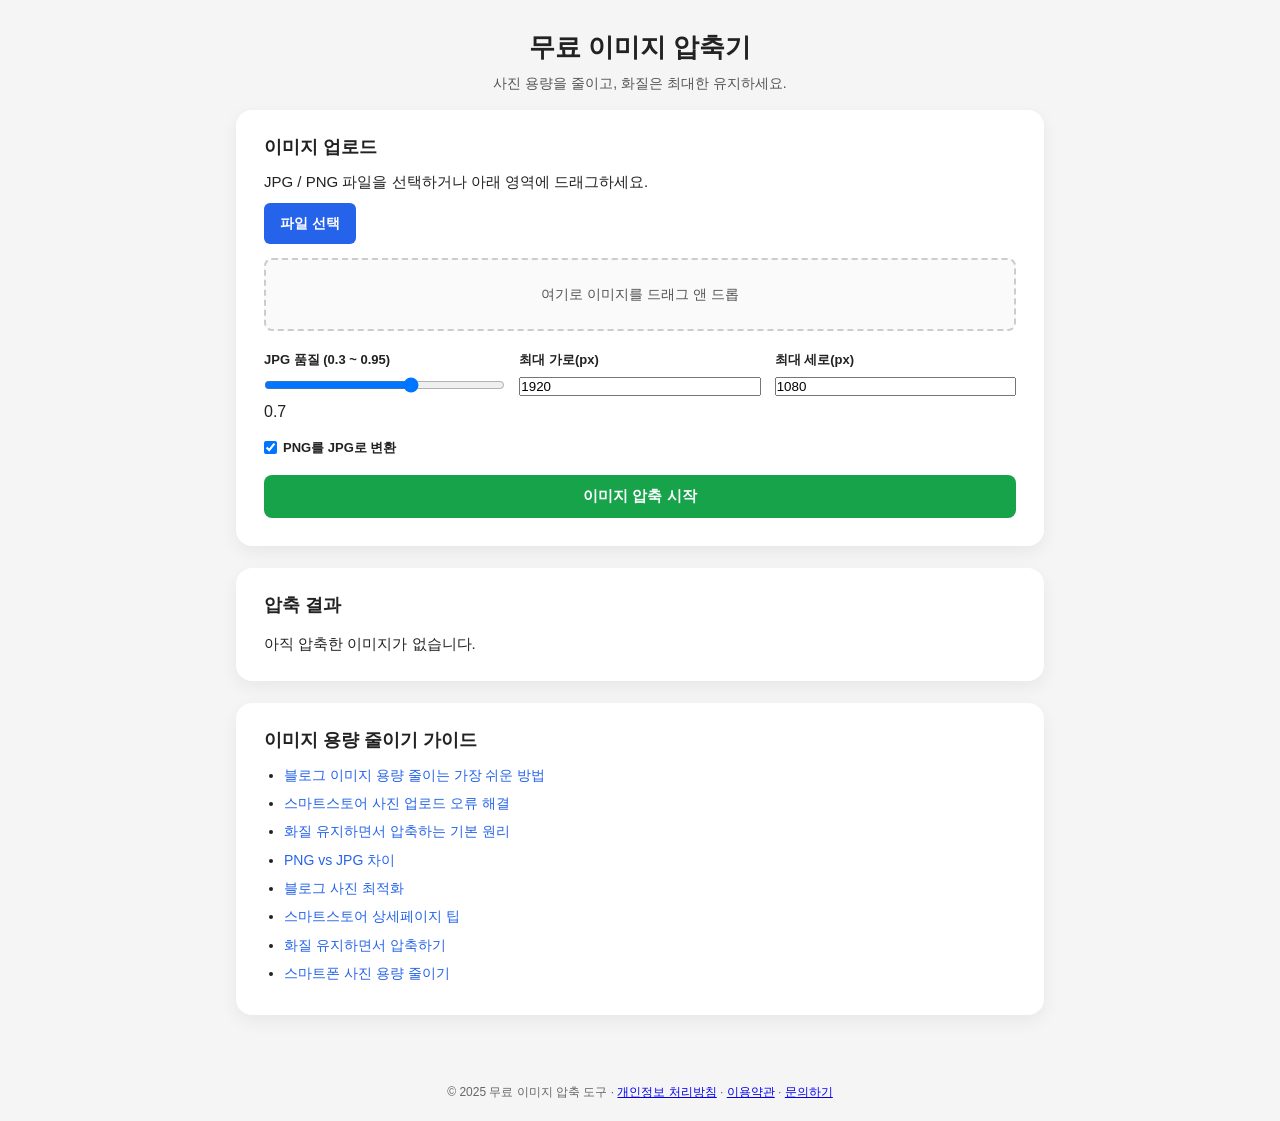
<file: index.html>
<!DOCTYPE html>
<html lang="ko">
  <head>
    <meta
      name="google-site-verification"
      content="Ouqozo5wBwQEtLNzA5LvzbtodJvELRQh-B3gS7iM31k"
    />

    <!-- GA4 -->
    <script
      async
      src="https://www.googletagmanager.com/gtag/js?id=G-76JMEM9KW4"
    ></script>
    <script src="./ga.js"></script>

    <!-- AdSense -->
    <script
      async
      src="https://pagead2.googlesyndication.com/pagead/js/adsbygoogle.js?client=ca-pub-2957418210050904"
      crossorigin="anonymous"
    ></script>

    <meta charset="UTF-8" />
    <title>무료 이미지 압축기 - 사진 용량 줄이기</title>
    <meta
      name="description"
      content="사진 용량을 빠르게 줄이고 화질은 최대한 유지하는 무료 온라인 이미지 압축기. 블로그·스마트스토어·포트폴리오용 JPG, PNG 파일을 간단하게 압축하세요."
    />
    <meta name="viewport" content="width=device-width, initial-scale=1.0" />
    <link rel="stylesheet" href="./style.css" />
  </head>

  <body>
    <header class="header">
      <h1>무료 이미지 압축기</h1>
      <p class="subtitle">사진 용량을 줄이고, 화질은 최대한 유지하세요.</p>
    </header>

    <main class="container">
      <!-- 업로드 Section -->
      <section class="card">
        <h2>이미지 업로드</h2>
        <p>JPG / PNG 파일을 선택하거나 아래 영역에 드래그하세요.</p>

        <label class="upload-btn">
          파일 선택
          <input type="file" id="fileInput" accept="image/*" multiple />
        </label>

        <div id="dropZone" class="drop-zone">
          여기로 이미지를 드래그 앤 드롭
        </div>

        <div class="options">
          <div class="option">
            <label for="qualityRange">JPG 품질 (0.3 ~ 0.95)</label>
            <input
              type="range"
              id="qualityRange"
              min="0.3"
              max="0.95"
              step="0.05"
              value="0.7"
            />
            <span id="qualityValue">0.7</span>
          </div>

          <div class="option">
            <label for="maxWidth">최대 가로(px)</label>
            <input type="number" id="maxWidth" value="1920" />
          </div>

          <div class="option">
            <label for="maxHeight">최대 세로(px)</label>
            <input type="number" id="maxHeight" value="1080" />
          </div>

          <div class="option checkbox">
            <input type="checkbox" id="convertPng" checked />
            <label for="convertPng">PNG를 JPG로 변환</label>
          </div>
        </div>

        <button id="compressBtn" class="primary-btn">이미지 압축 시작</button>

        <p id="status" class="status"></p>
      </section>

      <!-- 결과 Section -->
      <section class="card">
        <h2>압축 결과</h2>
        <div id="resultList" class="result-list">
          <p>아직 압축한 이미지가 없습니다.</p>
        </div>
      </section>

      <!-- SEO 글 링크 -->
      <section class="card seo-links">
        <h2>이미지 용량 줄이기 가이드</h2>
        <ul>
          <li>
            <a href="./compress-guide-blog.html"
              >블로그 이미지 용량 줄이는 가장 쉬운 방법</a
            >
          </li>
          <li>
            <a href="./compress-guide-smartstore.html"
              >스마트스토어 사진 업로드 오류 해결</a
            >
          </li>
          <li>
            <a href="./compress-guide-quality.html"
              >화질 유지하면서 압축하는 기본 원리</a
            >
          </li>

          <li>
            <a href="./guide-png-vs-jpg.html"> PNG vs JPG 차이 </a>
          </li>
          <li>
            <a href="./guide-blog-optimize.html"> 블로그 사진 최적화 </a>
          </li>
          <li>
            <a href="./guide-smartstore-detail.html">
              스마트스토어 상세페이지 팁
            </a>
          </li>
          <li>
            <a href="./guide-quality-tips.html"> 화질 유지하면서 압축하기 </a>
          </li>
          <li>
            <a href="./guide-mobile-reduce.html"> 스마트폰 사진 용량 줄이기 </a>
          </li>
        </ul>
      </section>
    </main>

    <footer class="footer">
      © 2025 무료 이미지 압축 도구 ·
      <a href="./privacy.html">개인정보 처리방침</a> ·
      <a href="./terms.html">이용약관</a> ·
      <a href="./contact.html">문의하기</a>
    </footer>

    <script src="./app.js"></script>
  </body>
</html>
</file>
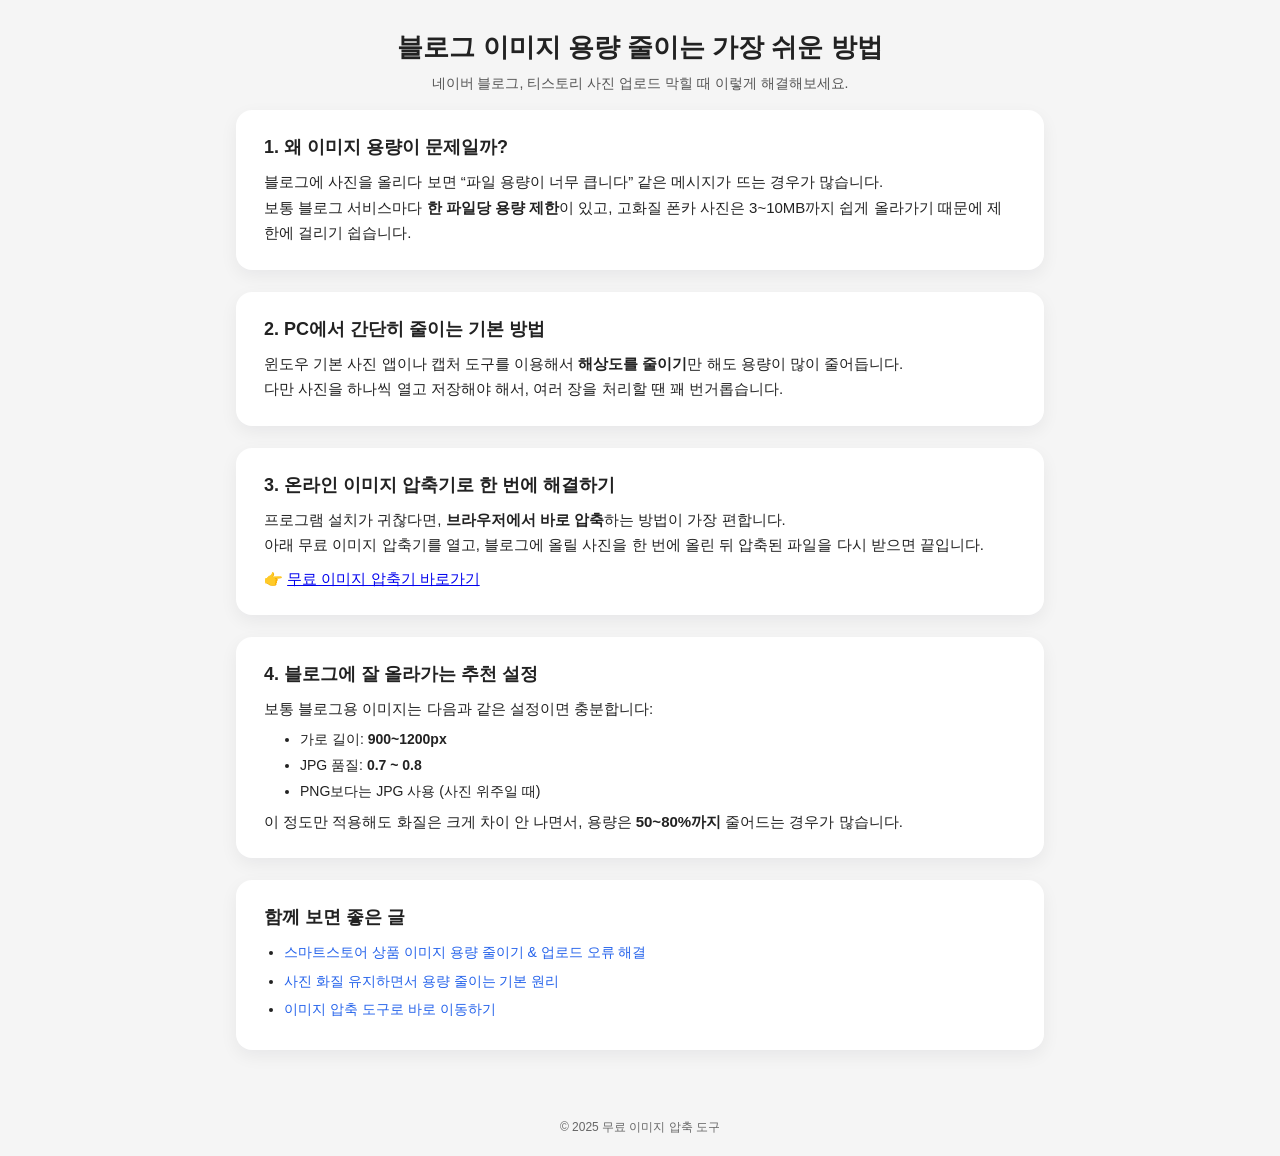
<file: compress-guide-blog.html>
<!DOCTYPE html>
<html lang="ko">
  <head>
    <!-- GA4 -->
    <script
      async
      src="https://www.googletagmanager.com/gtag/js?id=G-76JMEM9KW4"
    ></script>
    <script src="./ga.js"></script>

    <!-- AdSense -->
    <script
      async
      src="https://pagead2.googlesyndication.com/pagead/js/adsbygoogle.js?client=ca-pub-2957418210050904"
      crossorigin="anonymous"
    ></script>

    <meta charset="UTF-8" />
    <title>블로그 이미지 용량 줄이는 가장 쉬운 방법</title>
    <meta
      name="description"
      content="네이버 블로그, 티스토리에서 사진 용량이 커서 안 올라갈 때 간단하게 해결하는 방법을 정리했습니다. 온라인 이미지 압축기와 함께 사용하는 팁까지 알려드립니다."
    />
    <meta name="viewport" content="width=device-width, initial-scale=1.0" />
    <link rel="stylesheet" href="./style.css" />
  </head>
  <body>
    <header class="header">
      <h1>블로그 이미지 용량 줄이는 가장 쉬운 방법</h1>
      <p class="subtitle">
        네이버 블로그, 티스토리 사진 업로드 막힐 때 이렇게 해결해보세요.
      </p>
    </header>

    <main class="container">
      <section class="card">
        <h2>1. 왜 이미지 용량이 문제일까?</h2>
        <p>
          블로그에 사진을 올리다 보면 “파일 용량이 너무 큽니다” 같은 메시지가
          뜨는 경우가 많습니다.<br />
          보통 블로그 서비스마다 <strong>한 파일당 용량 제한</strong>이 있고,
          고화질 폰카 사진은 3~10MB까지 쉽게 올라가기 때문에 제한에 걸리기
          쉽습니다.
        </p>
      </section>

      <section class="card">
        <h2>2. PC에서 간단히 줄이는 기본 방법</h2>
        <p>
          윈도우 기본 사진 앱이나 캡처 도구를 이용해서
          <strong>해상도를 줄이기</strong>만 해도 용량이 많이 줄어듭니다.<br />
          다만 사진을 하나씩 열고 저장해야 해서, 여러 장을 처리할 땐 꽤
          번거롭습니다.
        </p>
      </section>

      <section class="card">
        <h2>3. 온라인 이미지 압축기로 한 번에 해결하기</h2>
        <p>
          프로그램 설치가 귀찮다면, <strong>브라우저에서 바로 압축</strong>하는
          방법이 가장 편합니다.<br />
          아래 무료 이미지 압축기를 열고, 블로그에 올릴 사진을 한 번에 올린 뒤
          압축된 파일을 다시 받으면 끝입니다.
        </p>
        <p style="margin-top: 8px">
          👉 <a href="./index.html">무료 이미지 압축기 바로가기</a>
        </p>
      </section>

      <section class="card">
        <h2>4. 블로그에 잘 올라가는 추천 설정</h2>
        <p>보통 블로그용 이미지는 다음과 같은 설정이면 충분합니다:</p>
        <ul style="margin-left: 16px; font-size: 14px; margin-top: 6px">
          <li>가로 길이: <strong>900~1200px</strong></li>
          <li>JPG 품질: <strong>0.7 ~ 0.8</strong></li>
          <li>PNG보다는 JPG 사용 (사진 위주일 때)</li>
        </ul>
        <p style="margin-top: 6px">
          이 정도만 적용해도 화질은 크게 차이 안 나면서, 용량은
          <strong>50~80%까지</strong> 줄어드는 경우가 많습니다.
        </p>
      </section>

      <section class="card seo-links">
        <h2>함께 보면 좋은 글</h2>
        <ul>
          <li>
            <a href="./compress-guide-smartstore.html"
              >스마트스토어 상품 이미지 용량 줄이기 & 업로드 오류 해결</a
            >
          </li>
          <li>
            <a href="./compress-guide-quality.html"
              >사진 화질 유지하면서 용량 줄이는 기본 원리</a
            >
          </li>
          <li><a href="./index.html">이미지 압축 도구로 바로 이동하기</a></li>
        </ul>
      </section>
    </main>

    <footer class="footer">© 2025 무료 이미지 압축 도구</footer>
  </body>
</html>
</file>
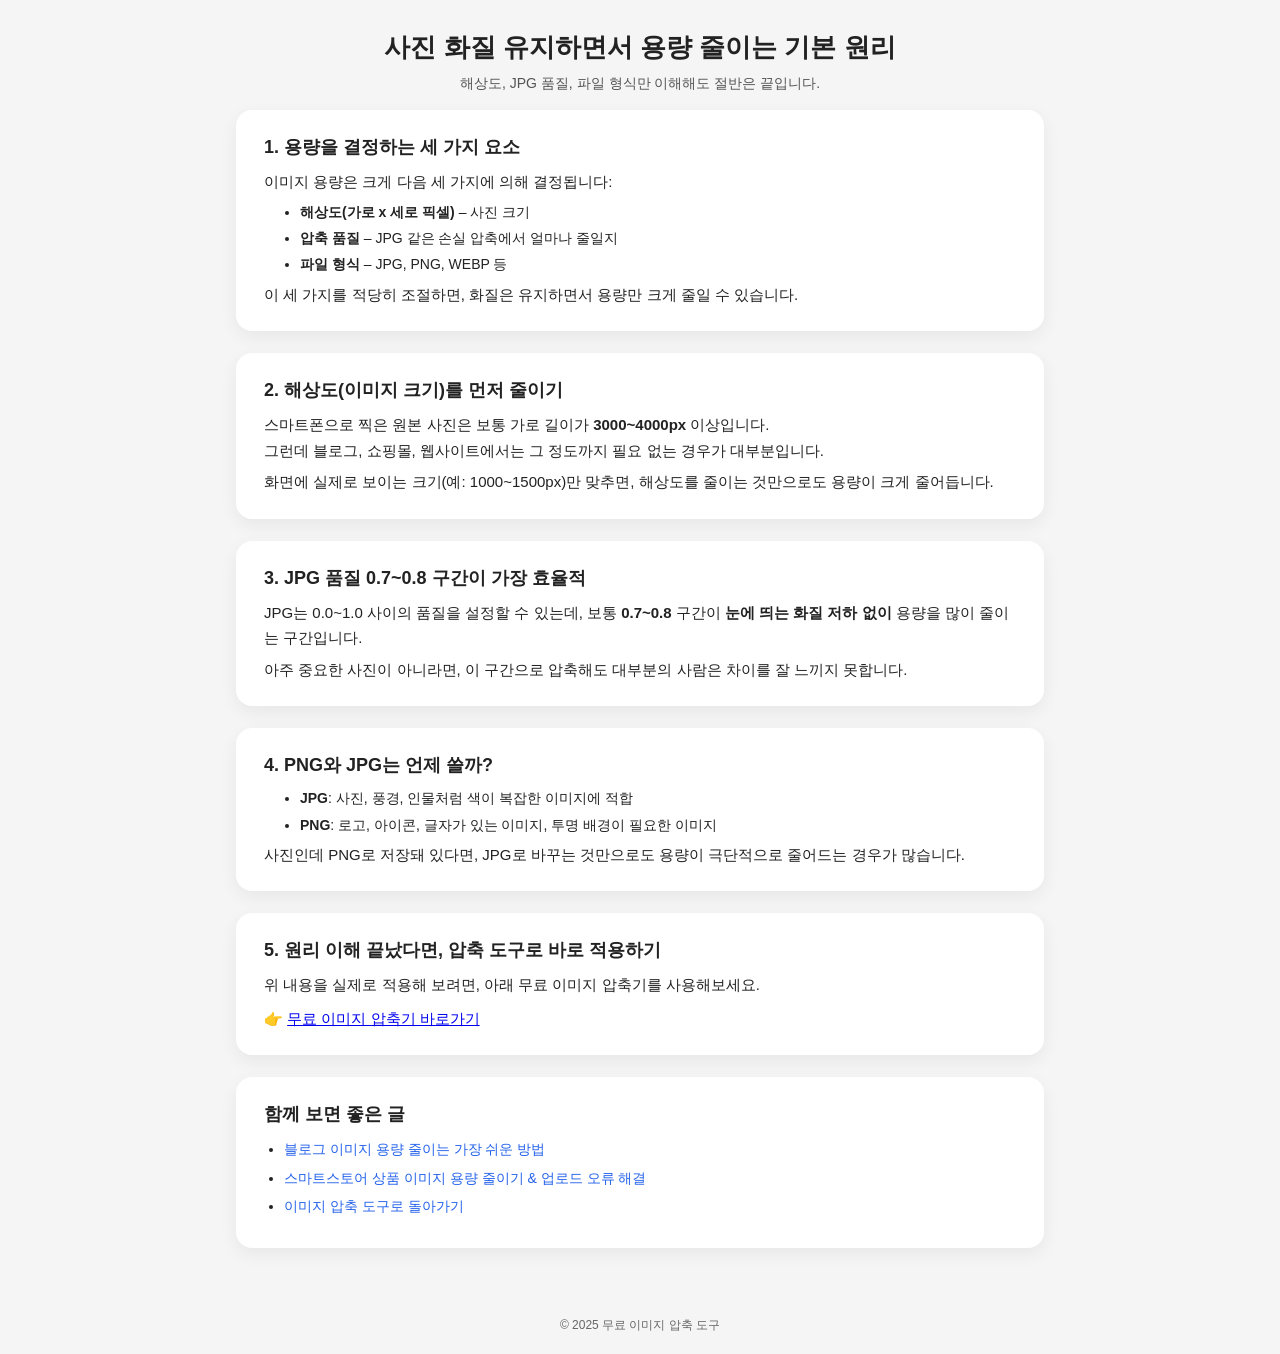
<file: compress-guide-quality.html>
<!DOCTYPE html>
<html lang="ko">
  <head>
    <!-- GA4 -->
    <script
      async
      src="https://www.googletagmanager.com/gtag/js?id=G-76JMEM9KW4"
    ></script>
    <script src="./ga.js"></script>

    <!-- AdSense -->
    <script
      async
      src="https://pagead2.googlesyndication.com/pagead/js/adsbygoogle.js?client=ca-pub-2957418210050904"
      crossorigin="anonymous"
    ></script>

    <meta charset="UTF-8" />
    <title>사진 화질 유지하면서 용량 줄이는 기본 원리</title>
    <meta
      name="description"
      content="사진 화질을 최대한 유지하면서 이미지 용량을 줄이는 방법을 정리했습니다. 해상도, JPG 품질, PNG/JPG 차이를 간단하게 설명합니다."
    />
    <meta name="viewport" content="width=device-width, initial-scale=1.0" />
    <link rel="stylesheet" href="./style.css" />
  </head>
  <body>
    <header class="header">
      <h1>사진 화질 유지하면서 용량 줄이는 기본 원리</h1>
      <p class="subtitle">
        해상도, JPG 품질, 파일 형식만 이해해도 절반은 끝입니다.
      </p>
    </header>

    <main class="container">
      <section class="card">
        <h2>1. 용량을 결정하는 세 가지 요소</h2>
        <p>이미지 용량은 크게 다음 세 가지에 의해 결정됩니다:</p>
        <ul style="margin-left: 16px; font-size: 14px; margin-top: 6px">
          <li><strong>해상도(가로 x 세로 픽셀)</strong> – 사진 크기</li>
          <li>
            <strong>압축 품질</strong> – JPG 같은 손실 압축에서 얼마나 줄일지
          </li>
          <li><strong>파일 형식</strong> – JPG, PNG, WEBP 등</li>
        </ul>
        <p style="margin-top: 6px">
          이 세 가지를 적당히 조절하면, 화질은 유지하면서 용량만 크게 줄일 수
          있습니다.
        </p>
      </section>

      <section class="card">
        <h2>2. 해상도(이미지 크기)를 먼저 줄이기</h2>
        <p>
          스마트폰으로 찍은 원본 사진은 보통 가로 길이가
          <strong>3000~4000px</strong> 이상입니다.<br />
          그런데 블로그, 쇼핑몰, 웹사이트에서는 그 정도까지 필요 없는 경우가
          대부분입니다.
        </p>
        <p style="margin-top: 6px">
          화면에 실제로 보이는 크기(예: 1000~1500px)만 맞추면, 해상도를 줄이는
          것만으로도 용량이 크게 줄어듭니다.
        </p>
      </section>

      <section class="card">
        <h2>3. JPG 품질 0.7~0.8 구간이 가장 효율적</h2>
        <p>
          JPG는 0.0~1.0 사이의 품질을 설정할 수 있는데, 보통
          <strong>0.7~0.8</strong> 구간이
          <strong>눈에 띄는 화질 저하 없이</strong> 용량을 많이 줄이는
          구간입니다.
        </p>
        <p style="margin-top: 6px">
          아주 중요한 사진이 아니라면, 이 구간으로 압축해도 대부분의 사람은
          차이를 잘 느끼지 못합니다.
        </p>
      </section>

      <section class="card">
        <h2>4. PNG와 JPG는 언제 쓸까?</h2>
        <ul style="margin-left: 16px; font-size: 14px; margin-top: 6px">
          <li>
            <strong>JPG</strong>: 사진, 풍경, 인물처럼 색이 복잡한 이미지에 적합
          </li>
          <li>
            <strong>PNG</strong>: 로고, 아이콘, 글자가 있는 이미지, 투명 배경이
            필요한 이미지
          </li>
        </ul>
        <p style="margin-top: 6px">
          사진인데 PNG로 저장돼 있다면, JPG로 바꾸는 것만으로도 용량이
          극단적으로 줄어드는 경우가 많습니다.
        </p>
      </section>

      <section class="card">
        <h2>5. 원리 이해 끝났다면, 압축 도구로 바로 적용하기</h2>
        <p>
          위 내용을 실제로 적용해 보려면, 아래 무료 이미지 압축기를
          사용해보세요.
        </p>
        <p style="margin-top: 8px">
          👉 <a href="./index.html">무료 이미지 압축기 바로가기</a>
        </p>
      </section>

      <section class="card seo-links">
        <h2>함께 보면 좋은 글</h2>
        <ul>
          <li>
            <a href="./compress-guide-blog.html"
              >블로그 이미지 용량 줄이는 가장 쉬운 방법</a
            >
          </li>
          <li>
            <a href="./compress-guide-smartstore.html"
              >스마트스토어 상품 이미지 용량 줄이기 & 업로드 오류 해결</a
            >
          </li>
          <li><a href="./index.html">이미지 압축 도구로 돌아가기</a></li>
        </ul>
      </section>
    </main>

    <footer class="footer">© 2025 무료 이미지 압축 도구</footer>
  </body>
</html>
</file>
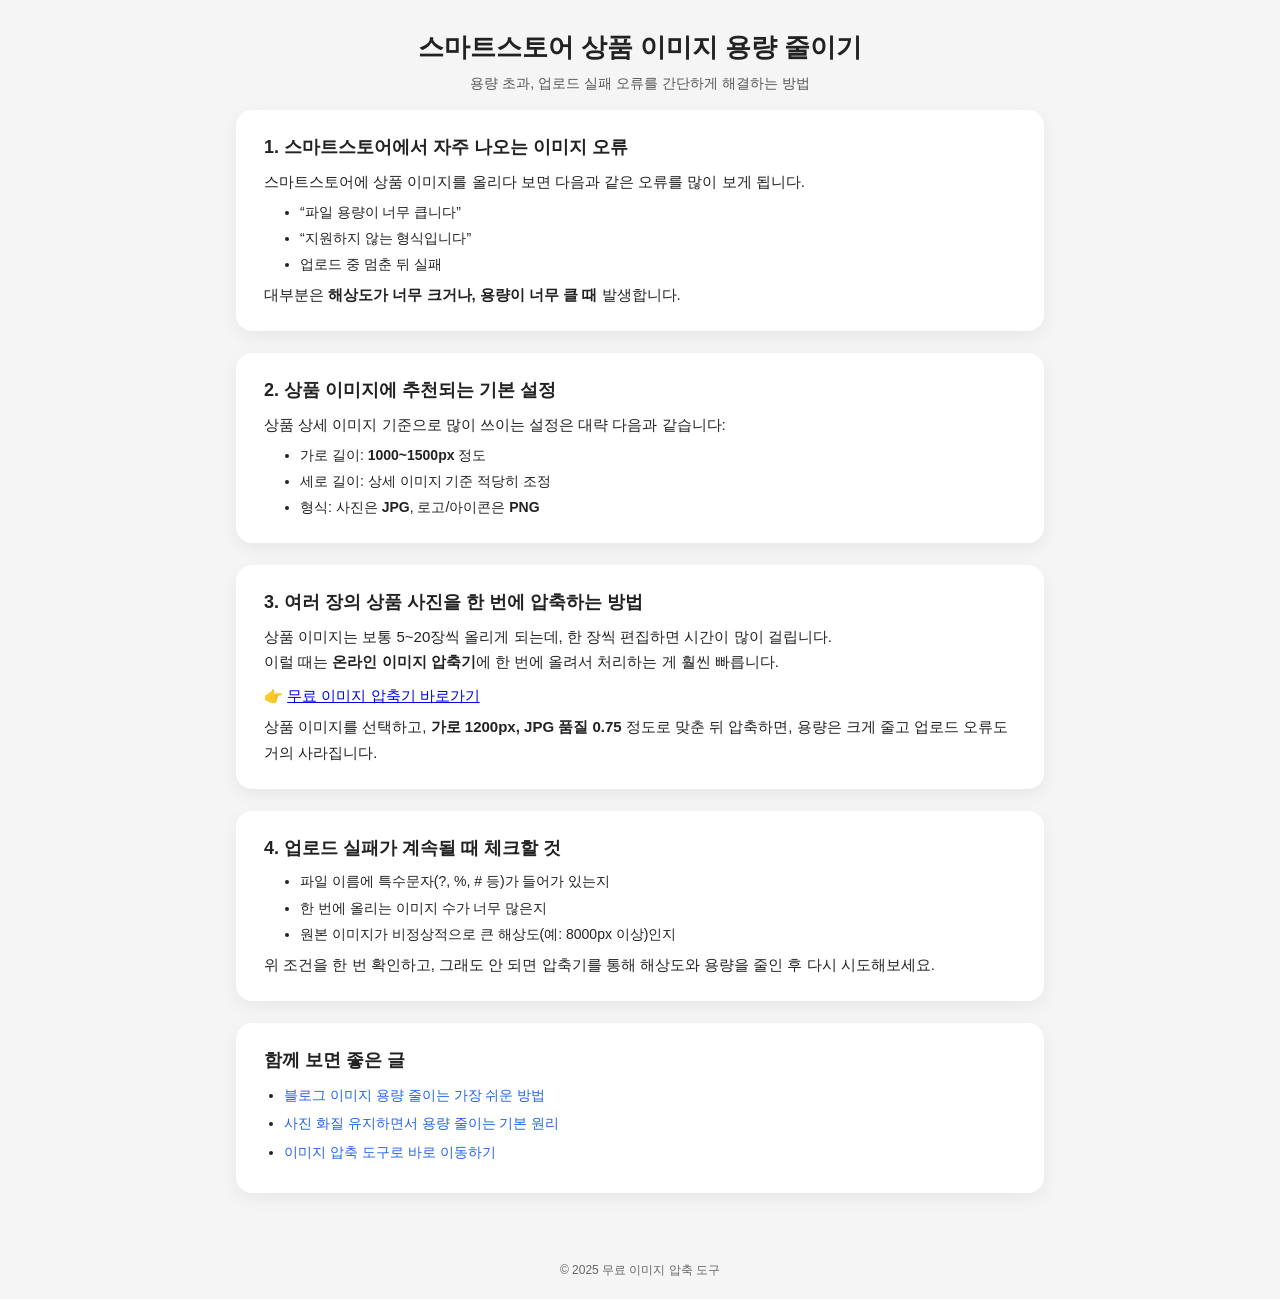
<file: compress-guide-smartstore.html>
<!DOCTYPE html>
<html lang="ko">
  <head>
    <!-- GA4 -->
    <script
      async
      src="https://www.googletagmanager.com/gtag/js?id=G-76JMEM9KW4"
    ></script>
    <script src="./ga.js"></script>

    <!-- AdSense -->
    <script
      async
      src="https://pagead2.googlesyndication.com/pagead/js/adsbygoogle.js?client=ca-pub-2957418210050904"
      crossorigin="anonymous"
    ></script>

    <meta charset="UTF-8" />
    <title>스마트스토어 상품 이미지 용량 줄이기 & 업로드 오류 해결</title>
    <meta
      name="description"
      content="스마트스토어에 상품 이미지를 올릴 때 용량 초과, 업로드 실패 오류를 해결하는 방법과 권장 사이즈를 정리했습니다. 온라인 이미지 압축 도구와 함께 활용해보세요."
    />
    <meta name="viewport" content="width=device-width, initial-scale=1.0" />
    <link rel="stylesheet" href="./style.css" />
  </head>
  <body>
    <header class="header">
      <h1>스마트스토어 상품 이미지 용량 줄이기</h1>
      <p class="subtitle">
        용량 초과, 업로드 실패 오류를 간단하게 해결하는 방법
      </p>
    </header>

    <main class="container">
      <section class="card">
        <h2>1. 스마트스토어에서 자주 나오는 이미지 오류</h2>
        <p>
          스마트스토어에 상품 이미지를 올리다 보면 다음과 같은 오류를 많이 보게
          됩니다.
        </p>
        <ul style="margin-left: 16px; font-size: 14px; margin-top: 6px">
          <li>“파일 용량이 너무 큽니다”</li>
          <li>“지원하지 않는 형식입니다”</li>
          <li>업로드 중 멈춘 뒤 실패</li>
        </ul>
        <p style="margin-top: 6px">
          대부분은
          <strong>해상도가 너무 크거나, 용량이 너무 클 때</strong> 발생합니다.
        </p>
      </section>

      <section class="card">
        <h2>2. 상품 이미지에 추천되는 기본 설정</h2>
        <p>
          상품 상세 이미지 기준으로 많이 쓰이는 설정은 대략 다음과 같습니다:
        </p>
        <ul style="margin-left: 16px; font-size: 14px; margin-top: 6px">
          <li>가로 길이: <strong>1000~1500px</strong> 정도</li>
          <li>세로 길이: 상세 이미지 기준 적당히 조정</li>
          <li>
            형식: 사진은 <strong>JPG</strong>, 로고/아이콘은
            <strong>PNG</strong>
          </li>
        </ul>
      </section>

      <section class="card">
        <h2>3. 여러 장의 상품 사진을 한 번에 압축하는 방법</h2>
        <p>
          상품 이미지는 보통 5~20장씩 올리게 되는데, 한 장씩 편집하면 시간이
          많이 걸립니다.<br />
          이럴 때는 <strong>온라인 이미지 압축기</strong>에 한 번에 올려서
          처리하는 게 훨씬 빠릅니다.
        </p>
        <p style="margin-top: 8px">
          👉 <a href="./index.html">무료 이미지 압축기 바로가기</a>
        </p>
        <p style="margin-top: 6px">
          상품 이미지를 선택하고,
          <strong>가로 1200px, JPG 품질 0.75</strong> 정도로 맞춘 뒤 압축하면,
          용량은 크게 줄고 업로드 오류도 거의 사라집니다.
        </p>
      </section>

      <section class="card">
        <h2>4. 업로드 실패가 계속될 때 체크할 것</h2>
        <ul style="margin-left: 16px; font-size: 14px; margin-top: 6px">
          <li>파일 이름에 특수문자(?, %, # 등)가 들어가 있는지</li>
          <li>한 번에 올리는 이미지 수가 너무 많은지</li>
          <li>원본 이미지가 비정상적으로 큰 해상도(예: 8000px 이상)인지</li>
        </ul>
        <p style="margin-top: 6px">
          위 조건을 한 번 확인하고, 그래도 안 되면 압축기를 통해 해상도와 용량을
          줄인 후 다시 시도해보세요.
        </p>
      </section>

      <section class="card seo-links">
        <h2>함께 보면 좋은 글</h2>
        <ul>
          <li>
            <a href="./compress-guide-blog.html"
              >블로그 이미지 용량 줄이는 가장 쉬운 방법</a
            >
          </li>
          <li>
            <a href="./compress-guide-quality.html"
              >사진 화질 유지하면서 용량 줄이는 기본 원리</a
            >
          </li>
          <li><a href="./index.html">이미지 압축 도구로 바로 이동하기</a></li>
        </ul>
      </section>
    </main>

    <footer class="footer">© 2025 무료 이미지 압축 도구</footer>
  </body>
</html>
</file>
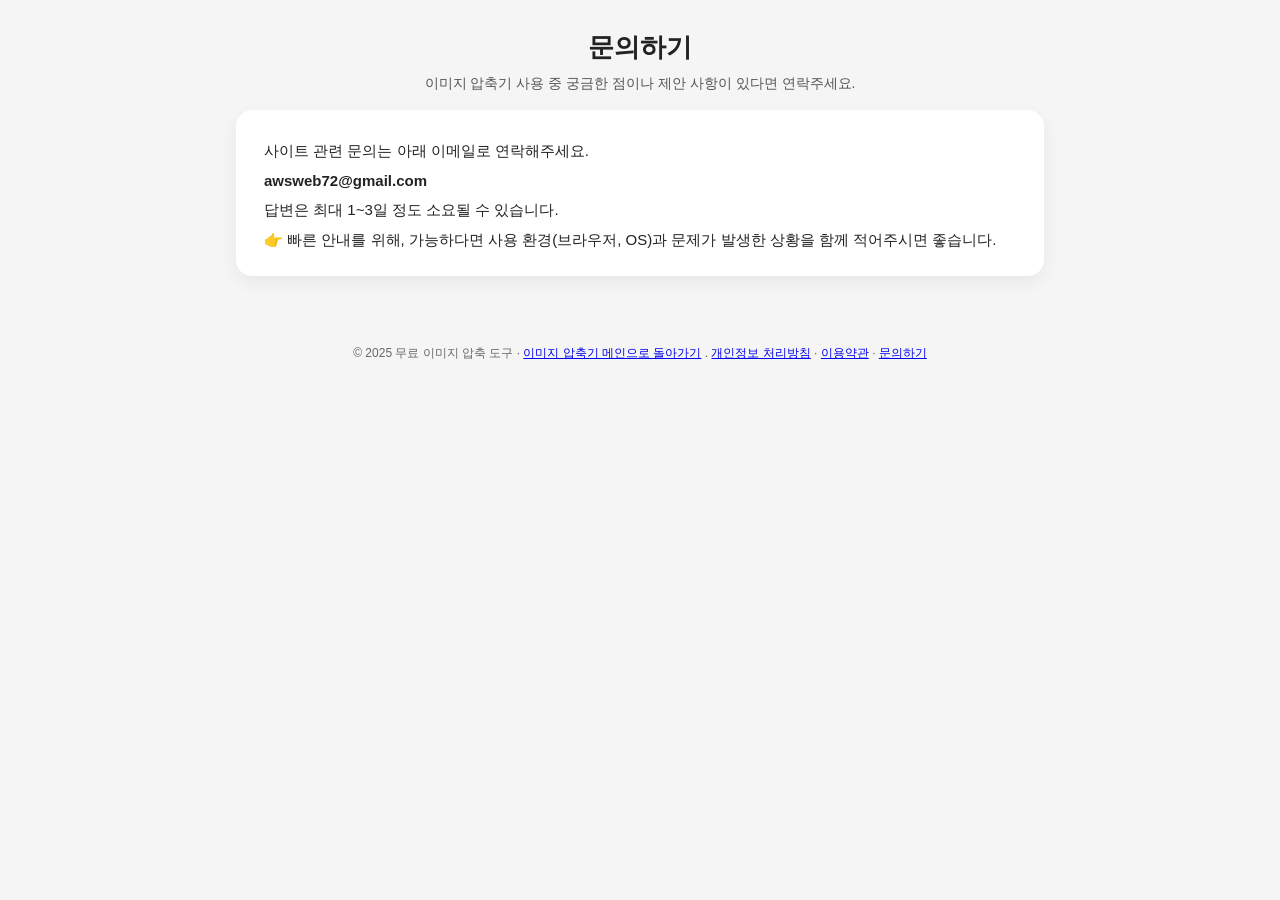
<file: contact.html>
<!DOCTYPE html>
<html lang="ko">
  <head>
    <!-- GA4 -->
    <script
      async
      src="https://www.googletagmanager.com/gtag/js?id=G-76JMEM9KW4"
    ></script>
    <script src="./ga.js"></script>

    <!-- AdSense -->
    <script
      async
      src="https://pagead2.googlesyndication.com/pagead/js/adsbygoogle.js?client=ca-pub-2957418210050904"
      crossorigin="anonymous"
    ></script>

    <meta charset="UTF-8" />
    <title>문의하기 - 이미지 압축기</title>
    <link rel="stylesheet" href="./style.css" />
  </head>
  <body>
    <header class="header">
      <h1>문의하기</h1>
      <p class="subtitle">
        이미지 압축기 사용 중 궁금한 점이나 제안 사항이 있다면 연락주세요.
      </p>
    </header>

    <main class="container">
      <section class="card">
        <p>사이트 관련 문의는 아래 이메일로 연락해주세요.</p>

        <p><strong>awsweb72@gmail.com</strong></p>

        <p>답변은 최대 1~3일 정도 소요될 수 있습니다.</p>

        <p>
          👉 빠른 안내를 위해, 가능하다면 사용 환경(브라우저, OS)과 문제가
          발생한 상황을 함께 적어주시면 좋습니다.
        </p>
      </section>
    </main>

    <footer class="footer">
      © 2025 무료 이미지 압축 도구 ·
      <a href="./index.html">이미지 압축기 메인으로 돌아가기</a> .
      <a href="./privacy.html">개인정보 처리방침</a> ·
      <a href="./terms.html">이용약관</a> ·
      <a href="./contact.html">문의하기</a>
    </footer>
  </body>
</html>
</file>
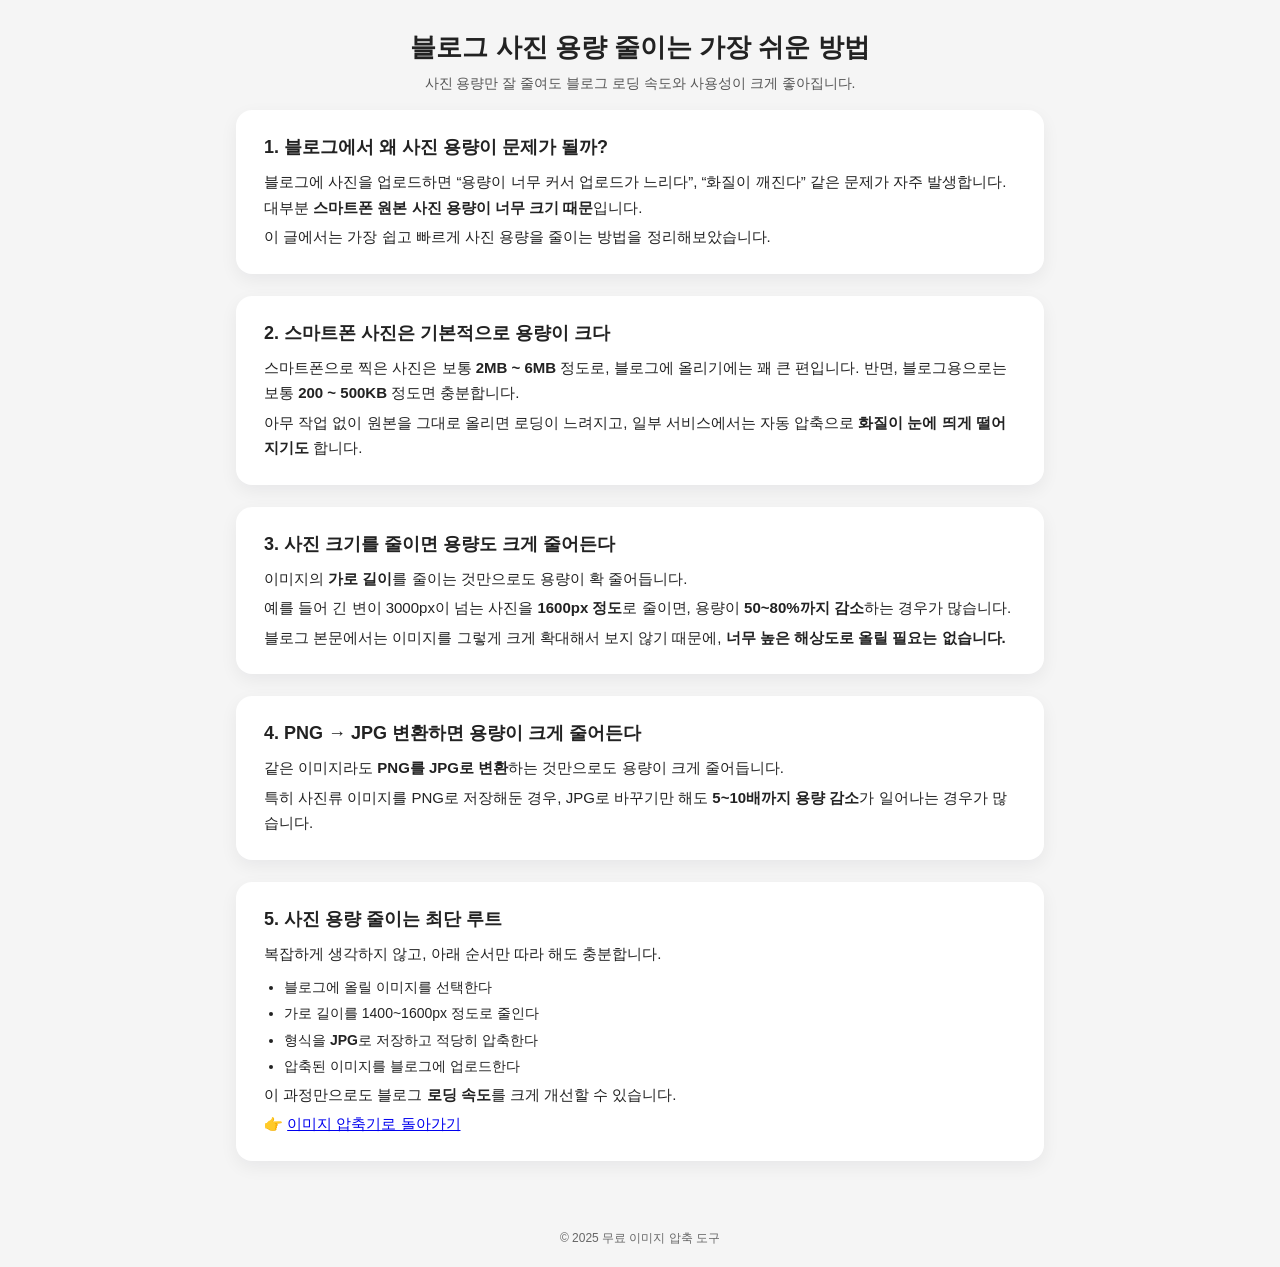
<file: guide-blog-optimize.html>
<!DOCTYPE html>
<html lang="ko">
  <head>
    <!-- GA4 -->
    <script
      async
      src="https://www.googletagmanager.com/gtag/js?id=G-76JMEM9KW4"
    ></script>
    <script src="./ga.js"></script>

    <!-- AdSense -->
    <script
      async
      src="https://pagead2.googlesyndication.com/pagead/js/adsbygoogle.js?client=ca-pub-2957418210050904"
      crossorigin="anonymous"
    ></script>

    <meta charset="UTF-8" />
    <title>블로그 사진 용량 줄이는 가장 쉬운 방법</title>
    <meta
      name="description"
      content="블로그에 올리는 사진 용량이 너무 커서 업로드가 느리거나 화질이 깨질 때, 가장 쉽고 빠르게 사진 용량을 줄이는 방법을 정리했습니다."
    />
    <meta name="viewport" content="width=device-width, initial-scale=1.0" />
    <link rel="stylesheet" href="./style.css" />
  </head>
  <body>
    <header class="header">
      <h1>블로그 사진 용량 줄이는 가장 쉬운 방법</h1>
      <p class="subtitle">
        사진 용량만 잘 줄여도 블로그 로딩 속도와 사용성이 크게 좋아집니다.
      </p>
    </header>

    <main class="container">
      <section class="card">
        <h2>1. 블로그에서 왜 사진 용량이 문제가 될까?</h2>
        <p>
          블로그에 사진을 업로드하면 “용량이 너무 커서 업로드가 느리다”, “화질이
          깨진다” 같은 문제가 자주 발생합니다. 대부분
          <strong>스마트폰 원본 사진 용량이 너무 크기 때문</strong>입니다.
        </p>
        <p>
          이 글에서는 가장 쉽고 빠르게 사진 용량을 줄이는 방법을
          정리해보았습니다.
        </p>
      </section>

      <section class="card">
        <h2>2. 스마트폰 사진은 기본적으로 용량이 크다</h2>
        <p>
          스마트폰으로 찍은 사진은 보통 <strong>2MB ~ 6MB</strong> 정도로,
          블로그에 올리기에는 꽤 큰 편입니다. 반면, 블로그용으로는 보통
          <strong>200 ~ 500KB</strong> 정도면 충분합니다.
        </p>
        <p>
          아무 작업 없이 원본을 그대로 올리면 로딩이 느려지고, 일부 서비스에서는
          자동 압축으로 <strong>화질이 눈에 띄게 떨어지기도</strong> 합니다.
        </p>
      </section>

      <section class="card">
        <h2>3. 사진 크기를 줄이면 용량도 크게 줄어든다</h2>
        <p>
          이미지의 <strong>가로 길이</strong>를 줄이는 것만으로도 용량이 확
          줄어듭니다.
        </p>
        <p>
          예를 들어 긴 변이 3000px이 넘는 사진을
          <strong>1600px 정도</strong>로 줄이면, 용량이
          <strong>50~80%까지 감소</strong>하는 경우가 많습니다.
        </p>
        <p>
          블로그 본문에서는 이미지를 그렇게 크게 확대해서 보지 않기 때문에,
          <strong>너무 높은 해상도로 올릴 필요는 없습니다.</strong>
        </p>
      </section>

      <section class="card">
        <h2>4. PNG → JPG 변환하면 용량이 크게 줄어든다</h2>
        <p>
          같은 이미지라도 <strong>PNG를 JPG로 변환</strong>하는 것만으로도
          용량이 크게 줄어듭니다.
        </p>
        <p>
          특히 사진류 이미지를 PNG로 저장해둔 경우, JPG로 바꾸기만 해도
          <strong>5~10배까지 용량 감소</strong>가 일어나는 경우가 많습니다.
        </p>
      </section>

      <section class="card">
        <h2>5. 사진 용량 줄이는 최단 루트</h2>
        <p>복잡하게 생각하지 않고, 아래 순서만 따라 해도 충분합니다.</p>
        <ul>
          <li>블로그에 올릴 이미지를 선택한다</li>
          <li>가로 길이를 1400~1600px 정도로 줄인다</li>
          <li>형식을 <strong>JPG</strong>로 저장하고 적당히 압축한다</li>
          <li>압축된 이미지를 블로그에 업로드한다</li>
        </ul>
        <p>
          이 과정만으로도 블로그 <strong>로딩 속도</strong>를 크게 개선할 수
          있습니다.
        </p>
        <p>👉 <a href="./index.html">이미지 압축기로 돌아가기</a></p>
      </section>
    </main>

    <footer class="footer">© 2025 무료 이미지 압축 도구</footer>
  </body>
</html>
</file>
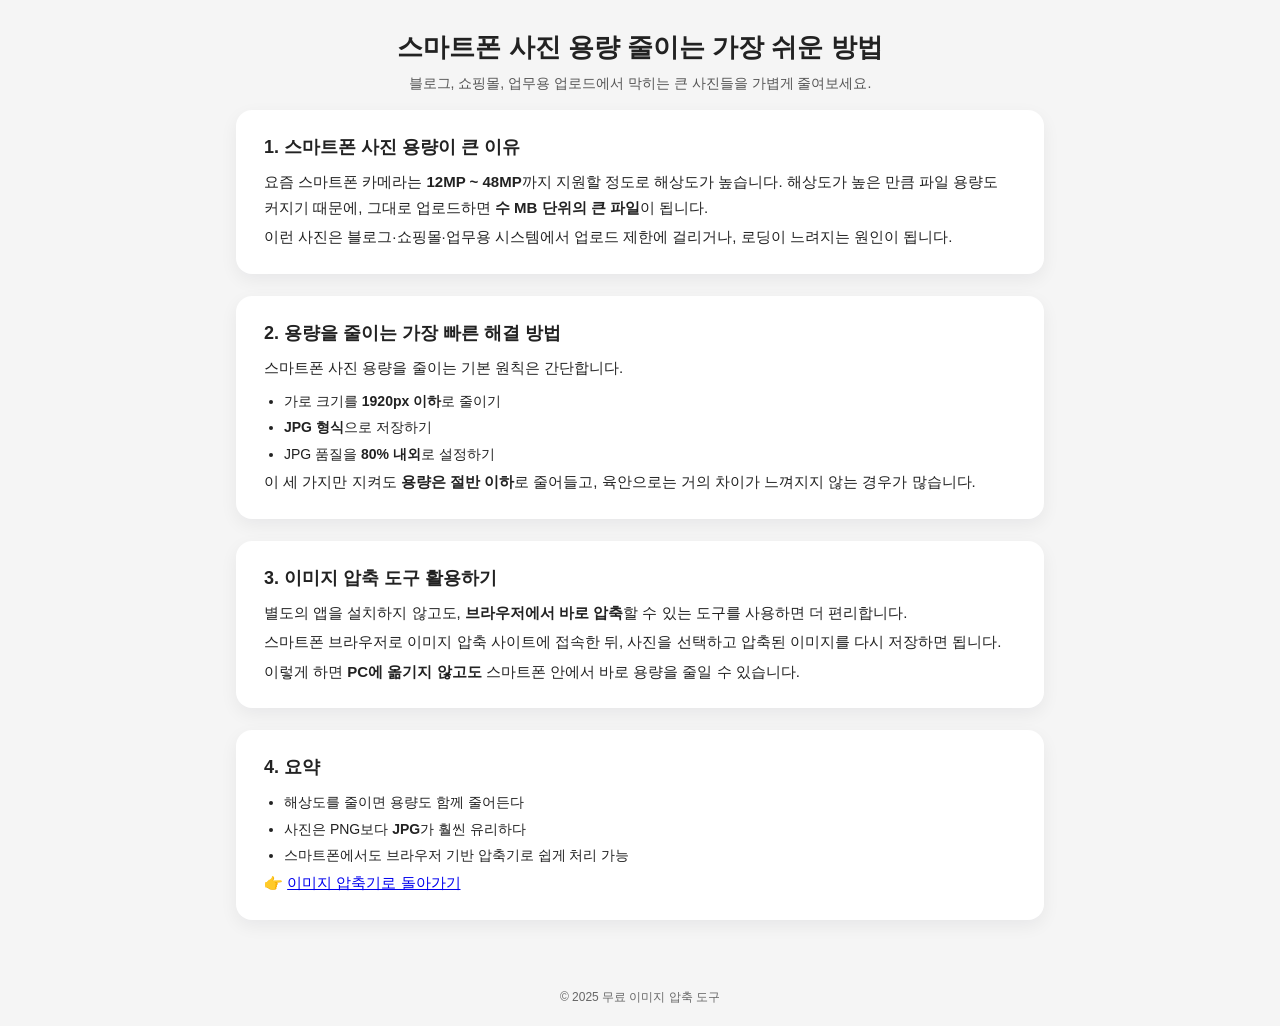
<file: guide-mobile-reduce.html>
<!DOCTYPE html>
<html lang="ko">
  <head>
    <!-- GA4 -->
    <script
      async
      src="https://www.googletagmanager.com/gtag/js?id=G-76JMEM9KW4"
    ></script>
    <script src="./ga.js"></script>

    <!-- AdSense -->
    <script
      async
      src="https://pagead2.googlesyndication.com/pagead/js/adsbygoogle.js?client=ca-pub-2957418210050904"
      crossorigin="anonymous"
    ></script>

    <meta charset="UTF-8" />
    <title>스마트폰 사진 용량 줄이는 가장 쉬운 방법</title>
    <meta
      name="description"
      content="스마트폰으로 찍은 사진 용량이 너무 클 때, 해상도와 JPG 품질을 조절해서 간단히 줄이는 방법을 정리했습니다."
    />
    <meta name="viewport" content="width=device-width, initial-scale=1.0" />
    <link rel="stylesheet" href="./style.css" />
  </head>
  <body>
    <header class="header">
      <h1>스마트폰 사진 용량 줄이는 가장 쉬운 방법</h1>
      <p class="subtitle">
        블로그, 쇼핑몰, 업무용 업로드에서 막히는 큰 사진들을 가볍게 줄여보세요.
      </p>
    </header>

    <main class="container">
      <section class="card">
        <h2>1. 스마트폰 사진 용량이 큰 이유</h2>
        <p>
          요즘 스마트폰 카메라는 <strong>12MP ~ 48MP</strong>까지 지원할 정도로
          해상도가 높습니다. 해상도가 높은 만큼 파일 용량도 커지기 때문에,
          그대로 업로드하면 <strong>수 MB 단위의 큰 파일</strong>이 됩니다.
        </p>
        <p>
          이런 사진은 블로그·쇼핑몰·업무용 시스템에서 업로드 제한에 걸리거나,
          로딩이 느려지는 원인이 됩니다.
        </p>
      </section>

      <section class="card">
        <h2>2. 용량을 줄이는 가장 빠른 해결 방법</h2>
        <p>스마트폰 사진 용량을 줄이는 기본 원칙은 간단합니다.</p>
        <ul>
          <li>가로 크기를 <strong>1920px 이하</strong>로 줄이기</li>
          <li><strong>JPG 형식</strong>으로 저장하기</li>
          <li>JPG 품질을 <strong>80% 내외</strong>로 설정하기</li>
        </ul>
        <p>
          이 세 가지만 지켜도 <strong>용량은 절반 이하</strong>로 줄어들고,
          육안으로는 거의 차이가 느껴지지 않는 경우가 많습니다.
        </p>
      </section>

      <section class="card">
        <h2>3. 이미지 압축 도구 활용하기</h2>
        <p>
          별도의 앱을 설치하지 않고도, <strong>브라우저에서 바로 압축</strong>할
          수 있는 도구를 사용하면 더 편리합니다.
        </p>
        <p>
          스마트폰 브라우저로 이미지 압축 사이트에 접속한 뒤, 사진을 선택하고
          압축된 이미지를 다시 저장하면 됩니다.
        </p>
        <p>
          이렇게 하면 <strong>PC에 옮기지 않고도</strong> 스마트폰 안에서 바로
          용량을 줄일 수 있습니다.
        </p>
      </section>

      <section class="card">
        <h2>4. 요약</h2>
        <ul>
          <li>해상도를 줄이면 용량도 함께 줄어든다</li>
          <li>사진은 PNG보다 <strong>JPG</strong>가 훨씬 유리하다</li>
          <li>스마트폰에서도 브라우저 기반 압축기로 쉽게 처리 가능</li>
        </ul>
        <p>👉 <a href="./index.html">이미지 압축기로 돌아가기</a></p>
      </section>
    </main>

    <footer class="footer">© 2025 무료 이미지 압축 도구</footer>
  </body>
</html>
</file>
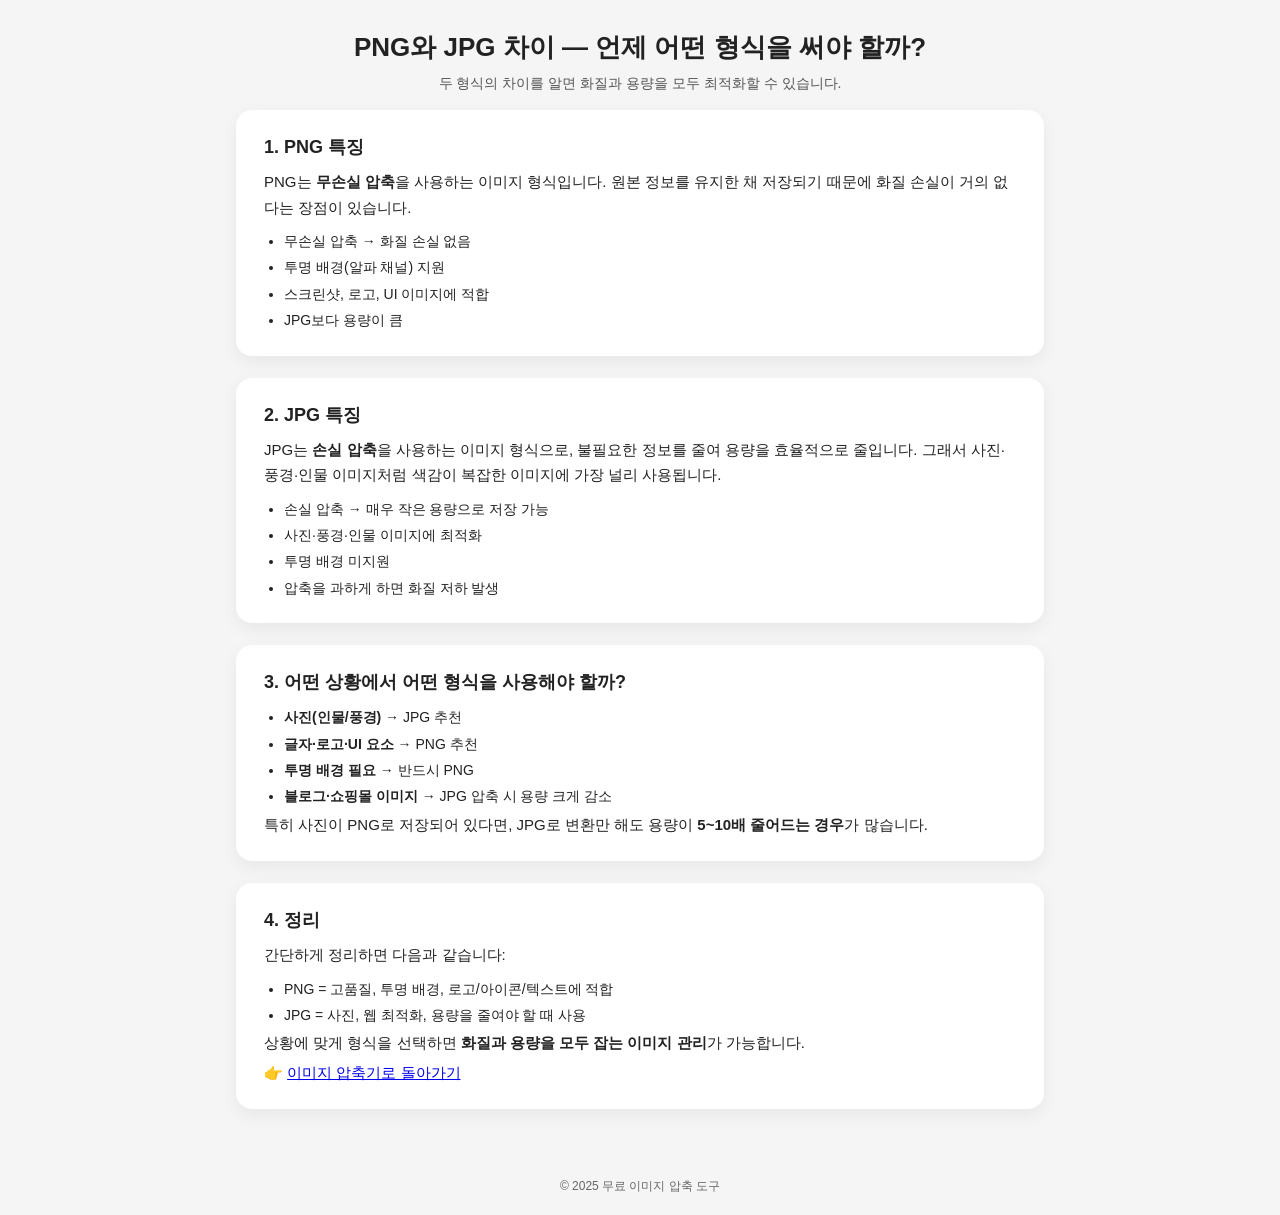
<file: guide-png-vs-jpg.html>
<!DOCTYPE html>
<html lang="ko">
  <head>
    <!-- GA4 -->
    <script
      async
      src="https://www.googletagmanager.com/gtag/js?id=G-76JMEM9KW4"
    ></script>
    <script src="./ga.js"></script>

    <!-- AdSense -->
    <script
      async
      src="https://pagead2.googlesyndication.com/pagead/js/adsbygoogle.js?client=ca-pub-2957418210050904"
      crossorigin="anonymous"
    ></script>

    <meta charset="UTF-8" />
    <title>PNG와 JPG 차이 - 언제 어떤 형식을 써야 할까?</title>
    <meta
      name="description"
      content="PNG와 JPG 이미지 형식의 차이와, 어떤 상황에서 어떤 형식을 선택해야 하는지 정리했습니다. 블로그, 쇼핑몰, 웹페이지에 적합한 이미지 최적화 방법을 알아보세요."
    />
    <meta name="viewport" content="width=device-width, initial-scale=1.0" />
    <link rel="stylesheet" href="./style.css" />
  </head>
  <body>
    <header class="header">
      <h1>PNG와 JPG 차이 — 언제 어떤 형식을 써야 할까?</h1>
      <p class="subtitle">
        두 형식의 차이를 알면 화질과 용량을 모두 최적화할 수 있습니다.
      </p>
    </header>

    <main class="container">
      <!-- 1. PNG 특징 -->
      <section class="card">
        <h2>1. PNG 특징</h2>
        <p>
          PNG는 <strong>무손실 압축</strong>을 사용하는 이미지 형식입니다. 원본
          정보를 유지한 채 저장되기 때문에 화질 손실이 거의 없다는 장점이
          있습니다.
        </p>
        <ul>
          <li>무손실 압축 → 화질 손실 없음</li>
          <li>투명 배경(알파 채널) 지원</li>
          <li>스크린샷, 로고, UI 이미지에 적합</li>
          <li>JPG보다 용량이 큼</li>
        </ul>
      </section>

      <!-- 2. JPG 특징 -->
      <section class="card">
        <h2>2. JPG 특징</h2>
        <p>
          JPG는 <strong>손실 압축</strong>을 사용하는 이미지 형식으로, 불필요한
          정보를 줄여 용량을 효율적으로 줄입니다. 그래서 사진·풍경·인물
          이미지처럼 색감이 복잡한 이미지에 가장 널리 사용됩니다.
        </p>
        <ul>
          <li>손실 압축 → 매우 작은 용량으로 저장 가능</li>
          <li>사진·풍경·인물 이미지에 최적화</li>
          <li>투명 배경 미지원</li>
          <li>압축을 과하게 하면 화질 저하 발생</li>
        </ul>
      </section>

      <!-- 3. 선택 기준 -->
      <section class="card">
        <h2>3. 어떤 상황에서 어떤 형식을 사용해야 할까?</h2>
        <ul>
          <li><strong>사진(인물/풍경)</strong> → JPG 추천</li>
          <li><strong>글자·로고·UI 요소</strong> → PNG 추천</li>
          <li><strong>투명 배경 필요</strong> → 반드시 PNG</li>
          <li>
            <strong>블로그·쇼핑몰 이미지</strong> → JPG 압축 시 용량 크게 감소
          </li>
        </ul>
        <p>
          특히 사진이 PNG로 저장되어 있다면, JPG로 변환만 해도 용량이
          <strong>5~10배 줄어드는 경우</strong>가 많습니다.
        </p>
      </section>

      <!-- 4. 요약 -->
      <section class="card">
        <h2>4. 정리</h2>
        <p>간단하게 정리하면 다음과 같습니다:</p>
        <ul>
          <li>PNG = 고품질, 투명 배경, 로고/아이콘/텍스트에 적합</li>
          <li>JPG = 사진, 웹 최적화, 용량을 줄여야 할 때 사용</li>
        </ul>
        <p>
          상황에 맞게 형식을 선택하면
          <strong>화질과 용량을 모두 잡는 이미지 관리</strong>가 가능합니다.
        </p>
        <p>👉 <a href="./index.html">이미지 압축기로 돌아가기</a></p>
      </section>
    </main>

    <footer class="footer">© 2025 무료 이미지 압축 도구</footer>
  </body>
</html>
</file>
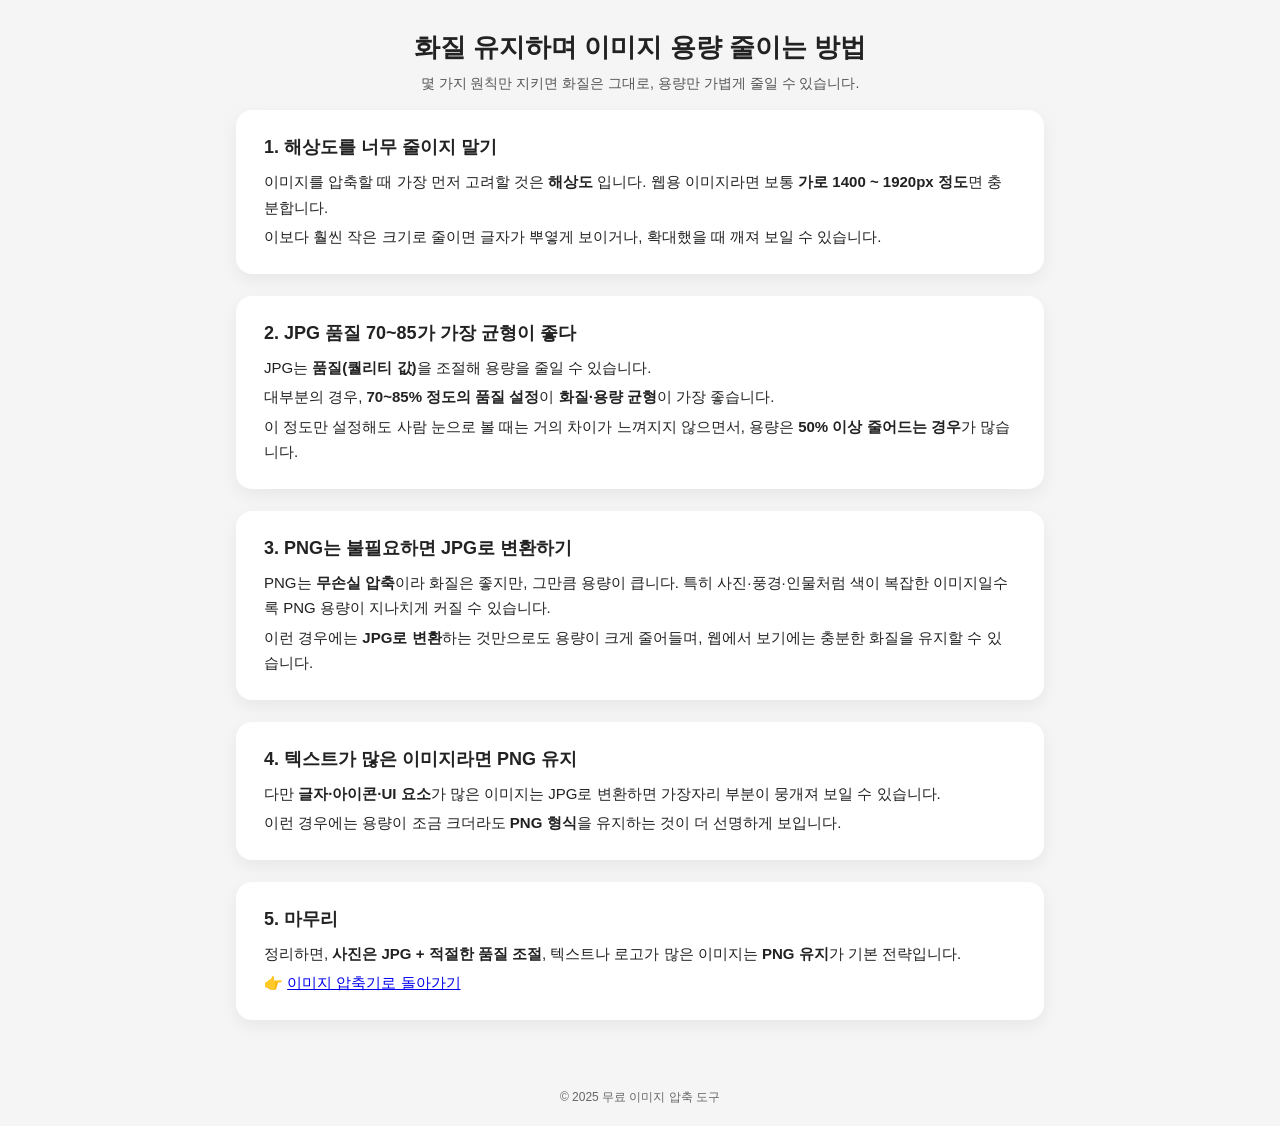
<file: guide-quality-tips.html>
<!DOCTYPE html>
<html lang="ko">
  <head>
    <!-- GA4 -->
    <script
      async
      src="https://www.googletagmanager.com/gtag/js?id=G-76JMEM9KW4"
    ></script>
    <script src="./ga.js"></script>

    <!-- AdSense -->
    <script
      async
      src="https://pagead2.googlesyndication.com/pagead/js/adsbygoogle.js?client=ca-pub-2957418210050904"
      crossorigin="anonymous"
    ></script>

    <meta charset="UTF-8" />
    <title>화질 유지하며 이미지 용량 줄이는 방법</title>
    <meta
      name="description"
      content="이미지 화질은 유지하면서 용량만 줄이는 방법을 정리했습니다. 해상도, JPG 품질, PNG/JPG 선택 기준까지 한 번에 확인해보세요."
    />
    <meta name="viewport" content="width=device-width, initial-scale=1.0" />
    <link rel="stylesheet" href="./style.css" />
  </head>
  <body>
    <header class="header">
      <h1>화질 유지하며 이미지 용량 줄이는 방법</h1>
      <p class="subtitle">
        몇 가지 원칙만 지키면 화질은 그대로, 용량만 가볍게 줄일 수 있습니다.
      </p>
    </header>

    <main class="container">
      <section class="card">
        <h2>1. 해상도를 너무 줄이지 말기</h2>
        <p>
          이미지를 압축할 때 가장 먼저 고려할 것은 <strong>해상도</strong>
          입니다. 웹용 이미지라면 보통
          <strong>가로 1400 ~ 1920px 정도</strong>면 충분합니다.
        </p>
        <p>
          이보다 훨씬 작은 크기로 줄이면 글자가 뿌옇게 보이거나, 확대했을 때
          깨져 보일 수 있습니다.
        </p>
      </section>

      <section class="card">
        <h2>2. JPG 품질 70~85가 가장 균형이 좋다</h2>
        <p>
          JPG는 <strong>품질(퀄리티 값)</strong>을 조절해 용량을 줄일 수
          있습니다.
        </p>
        <p>
          대부분의 경우, <strong>70~85% 정도의 품질 설정</strong>이
          <strong>화질·용량 균형</strong>이 가장 좋습니다.
        </p>
        <p>
          이 정도만 설정해도 사람 눈으로 볼 때는 거의 차이가 느껴지지 않으면서,
          용량은 <strong>50% 이상 줄어드는 경우</strong>가 많습니다.
        </p>
      </section>

      <section class="card">
        <h2>3. PNG는 불필요하면 JPG로 변환하기</h2>
        <p>
          PNG는 <strong>무손실 압축</strong>이라 화질은 좋지만, 그만큼 용량이
          큽니다. 특히 사진·풍경·인물처럼 색이 복잡한 이미지일수록 PNG 용량이
          지나치게 커질 수 있습니다.
        </p>
        <p>
          이런 경우에는 <strong>JPG로 변환</strong>하는 것만으로도 용량이 크게
          줄어들며, 웹에서 보기에는 충분한 화질을 유지할 수 있습니다.
        </p>
      </section>

      <section class="card">
        <h2>4. 텍스트가 많은 이미지라면 PNG 유지</h2>
        <p>
          다만 <strong>글자·아이콘·UI 요소</strong>가 많은 이미지는 JPG로
          변환하면 가장자리 부분이 뭉개져 보일 수 있습니다.
        </p>
        <p>
          이런 경우에는 용량이 조금 크더라도 <strong>PNG 형식</strong>을
          유지하는 것이 더 선명하게 보입니다.
        </p>
      </section>

      <section class="card">
        <h2>5. 마무리</h2>
        <p>
          정리하면, <strong>사진은 JPG + 적절한 품질 조절</strong>, 텍스트나
          로고가 많은 이미지는 <strong>PNG 유지</strong>가 기본 전략입니다.
        </p>
        <p>👉 <a href="./index.html">이미지 압축기로 돌아가기</a></p>
      </section>
    </main>

    <footer class="footer">© 2025 무료 이미지 압축 도구</footer>
  </body>
</html>
</file>
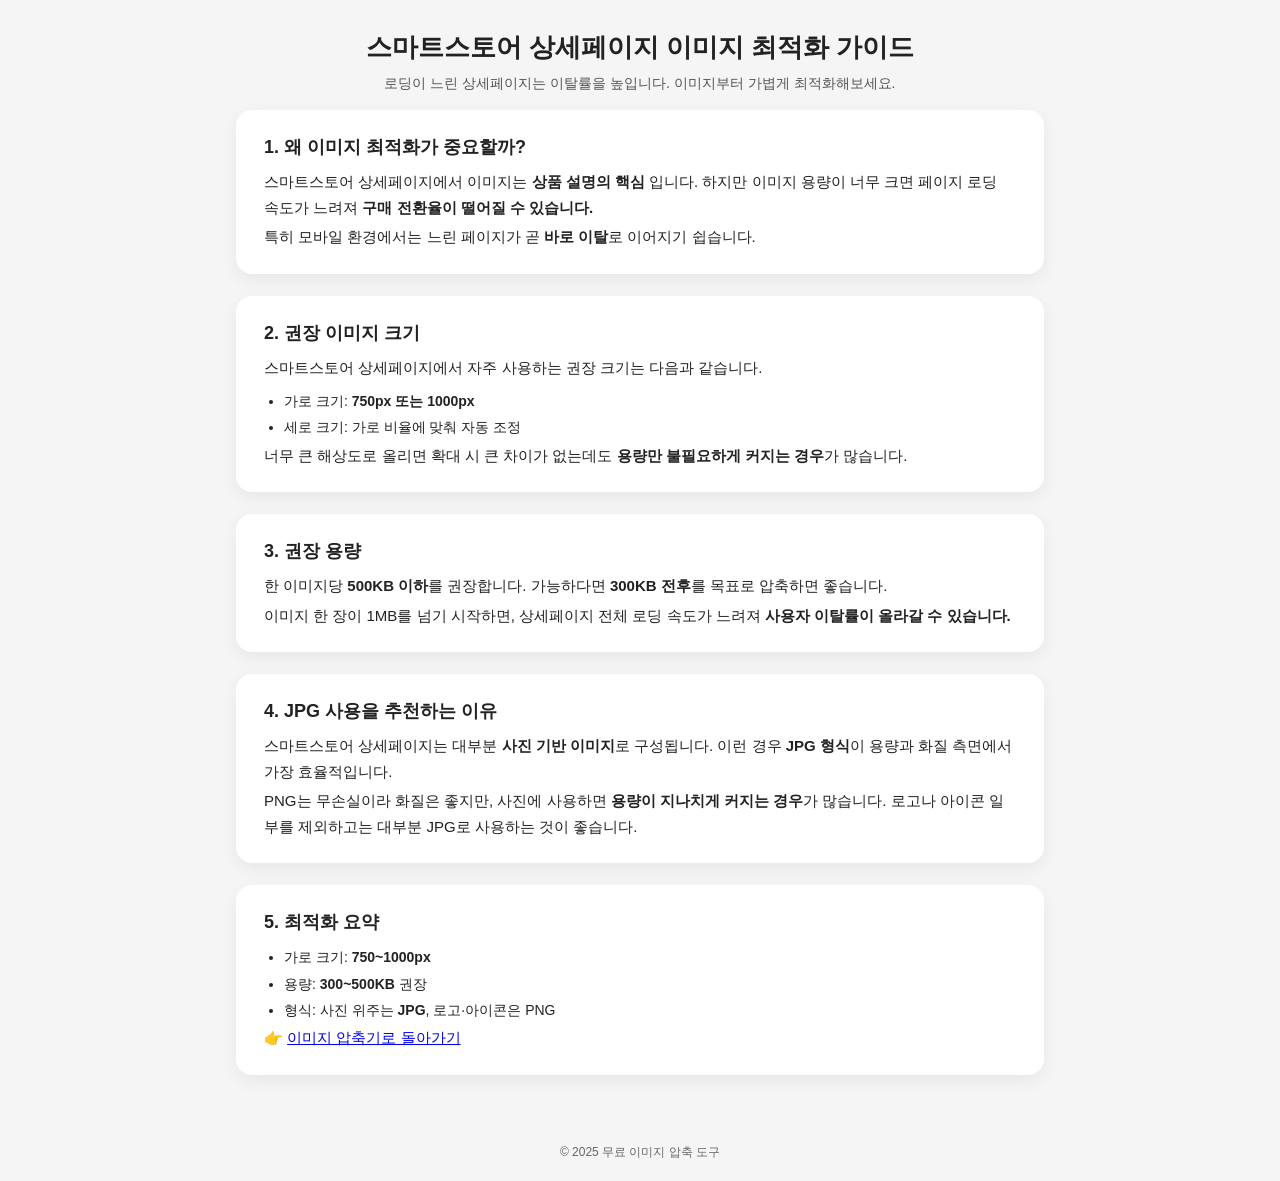
<file: guide-smartstore-detail.html>
<!DOCTYPE html>
<html lang="ko">
  <head>
    <!-- GA4 -->
    <script
      async
      src="https://www.googletagmanager.com/gtag/js?id=G-76JMEM9KW4"
    ></script>
    <script src="./ga.js"></script>

    <!-- AdSense -->
    <script
      async
      src="https://pagead2.googlesyndication.com/pagead/js/adsbygoogle.js?client=ca-pub-2957418210050904"
      crossorigin="anonymous"
    ></script>

    <meta charset="UTF-8" />
    <title>스마트스토어 상세페이지 이미지 최적화 가이드</title>
    <meta
      name="description"
      content="스마트스토어 상세페이지의 이미지 크기와 용량을 최적화하는 방법을 정리했습니다. 권장 해상도, 용량, 형식 설정을 한 번에 확인하세요."
    />
    <meta name="viewport" content="width=device-width, initial-scale=1.0" />
    <link rel="stylesheet" href="./style.css" />
  </head>
  <body>
    <header class="header">
      <h1>스마트스토어 상세페이지 이미지 최적화 가이드</h1>
      <p class="subtitle">
        로딩이 느린 상세페이지는 이탈률을 높입니다. 이미지부터 가볍게
        최적화해보세요.
      </p>
    </header>

    <main class="container">
      <section class="card">
        <h2>1. 왜 이미지 최적화가 중요할까?</h2>
        <p>
          스마트스토어 상세페이지에서 이미지는 <strong>상품 설명의 핵심</strong>
          입니다. 하지만 이미지 용량이 너무 크면 페이지 로딩 속도가 느려져
          <strong>구매 전환율이 떨어질 수 있습니다.</strong>
        </p>
        <p>
          특히 모바일 환경에서는 느린 페이지가 곧
          <strong>바로 이탈</strong>로 이어지기 쉽습니다.
        </p>
      </section>

      <section class="card">
        <h2>2. 권장 이미지 크기</h2>
        <p>
          스마트스토어 상세페이지에서 자주 사용하는 권장 크기는 다음과 같습니다.
        </p>
        <ul>
          <li>가로 크기: <strong>750px 또는 1000px</strong></li>
          <li>세로 크기: 가로 비율에 맞춰 자동 조정</li>
        </ul>
        <p>
          너무 큰 해상도로 올리면 확대 시 큰 차이가 없는데도
          <strong>용량만 불필요하게 커지는 경우</strong>가 많습니다.
        </p>
      </section>

      <section class="card">
        <h2>3. 권장 용량</h2>
        <p>
          한 이미지당 <strong>500KB 이하</strong>를 권장합니다. 가능하다면
          <strong>300KB 전후</strong>를 목표로 압축하면 좋습니다.
        </p>
        <p>
          이미지 한 장이 1MB를 넘기 시작하면, 상세페이지 전체 로딩 속도가 느려져
          <strong>사용자 이탈률이 올라갈 수 있습니다.</strong>
        </p>
      </section>

      <section class="card">
        <h2>4. JPG 사용을 추천하는 이유</h2>
        <p>
          스마트스토어 상세페이지는 대부분 <strong>사진 기반 이미지</strong>로
          구성됩니다. 이런 경우 <strong>JPG 형식</strong>이 용량과 화질 측면에서
          가장 효율적입니다.
        </p>
        <p>
          PNG는 무손실이라 화질은 좋지만, 사진에 사용하면
          <strong>용량이 지나치게 커지는 경우</strong>가 많습니다. 로고나 아이콘
          일부를 제외하고는 대부분 JPG로 사용하는 것이 좋습니다.
        </p>
      </section>

      <section class="card">
        <h2>5. 최적화 요약</h2>
        <ul>
          <li>가로 크기: <strong>750~1000px</strong></li>
          <li>용량: <strong>300~500KB</strong> 권장</li>
          <li>형식: 사진 위주는 <strong>JPG</strong>, 로고·아이콘은 PNG</li>
        </ul>
        <p>👉 <a href="./index.html">이미지 압축기로 돌아가기</a></p>
      </section>
    </main>

    <footer class="footer">© 2025 무료 이미지 압축 도구</footer>
  </body>
</html>
</file>
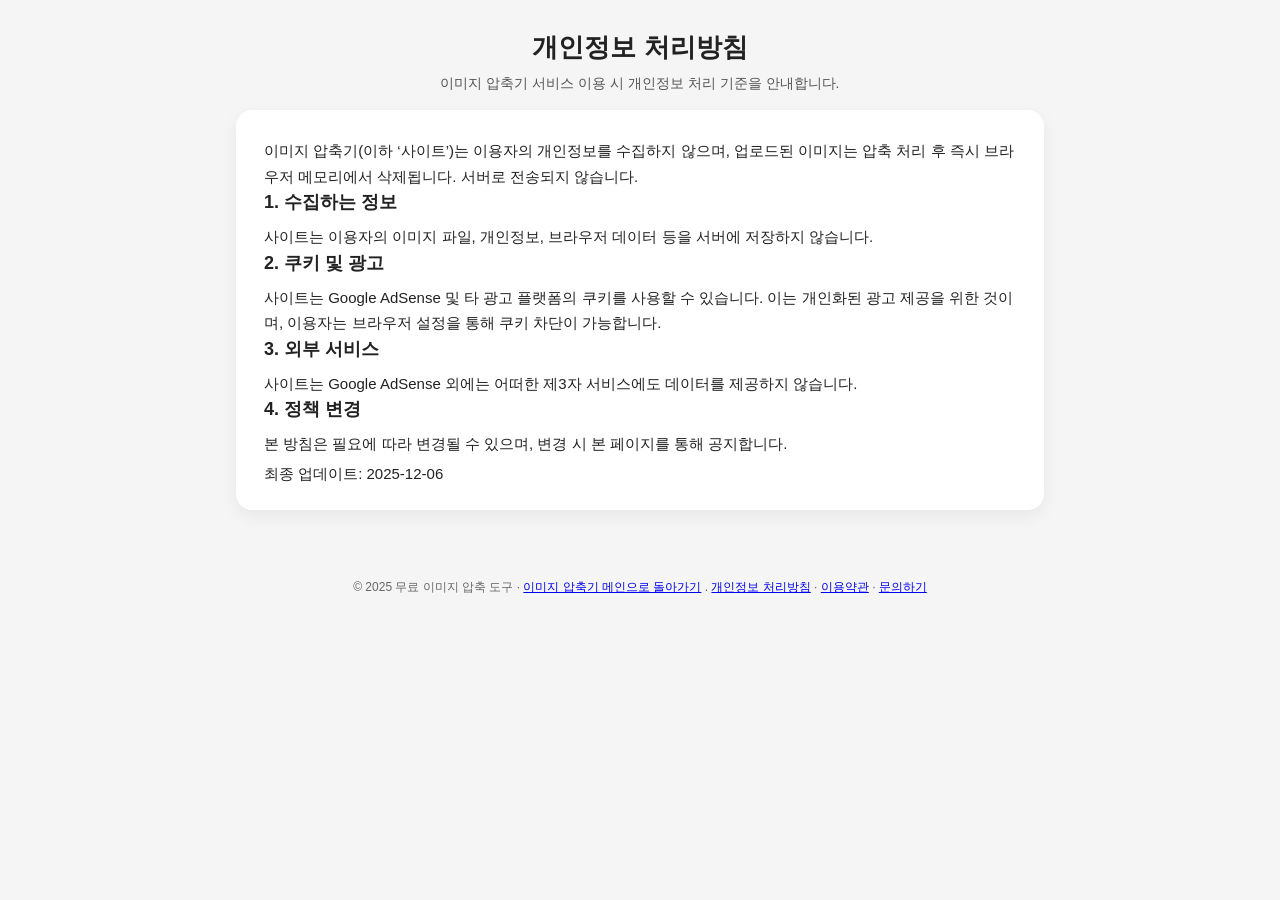
<file: privacy.html>
<!DOCTYPE html>
<html lang="ko">
  <head>
    <!-- GA4 -->
    <script
      async
      src="https://www.googletagmanager.com/gtag/js?id=G-76JMEM9KW4"
    ></script>
    <script src="./ga.js"></script>

    <!-- AdSense -->
    <script
      async
      src="https://pagead2.googlesyndication.com/pagead/js/adsbygoogle.js?client=ca-pub-2957418210050904"
      crossorigin="anonymous"
    ></script>

    <meta charset="UTF-8" />
    <title>개인정보 처리방침 - 이미지 압축기</title>
    <link rel="stylesheet" href="./style.css" />
  </head>
  <body>
    <header class="header">
      <h1>개인정보 처리방침</h1>
      <p class="subtitle">
        이미지 압축기 서비스 이용 시 개인정보 처리 기준을 안내합니다.
      </p>
    </header>

    <main class="container">
      <section class="card">
        <p>
          이미지 압축기(이하 ‘사이트’)는 이용자의 개인정보를 수집하지 않으며,
          업로드된 이미지는 압축 처리 후 즉시 브라우저 메모리에서 삭제됩니다.
          서버로 전송되지 않습니다.
        </p>

        <h2>1. 수집하는 정보</h2>
        <p>
          사이트는 이용자의 이미지 파일, 개인정보, 브라우저 데이터 등을 서버에
          저장하지 않습니다.
        </p>

        <h2>2. 쿠키 및 광고</h2>
        <p>
          사이트는 Google AdSense 및 타 광고 플랫폼의 쿠키를 사용할 수 있습니다.
          이는 개인화된 광고 제공을 위한 것이며, 이용자는 브라우저 설정을 통해
          쿠키 차단이 가능합니다.
        </p>

        <h2>3. 외부 서비스</h2>
        <p>
          사이트는 Google AdSense 외에는 어떠한 제3자 서비스에도 데이터를
          제공하지 않습니다.
        </p>

        <h2>4. 정책 변경</h2>
        <p>
          본 방침은 필요에 따라 변경될 수 있으며, 변경 시 본 페이지를 통해
          공지합니다.
        </p>

        <p>최종 업데이트: 2025-12-06</p>
      </section>
    </main>

    <footer class="footer">
      © 2025 무료 이미지 압축 도구 ·
      <a href="./index.html">이미지 압축기 메인으로 돌아가기</a> .
      <a href="./privacy.html">개인정보 처리방침</a> ·
      <a href="./terms.html">이용약관</a> ·
      <a href="./contact.html">문의하기</a>
    </footer>
  </body>
</html>
</file>
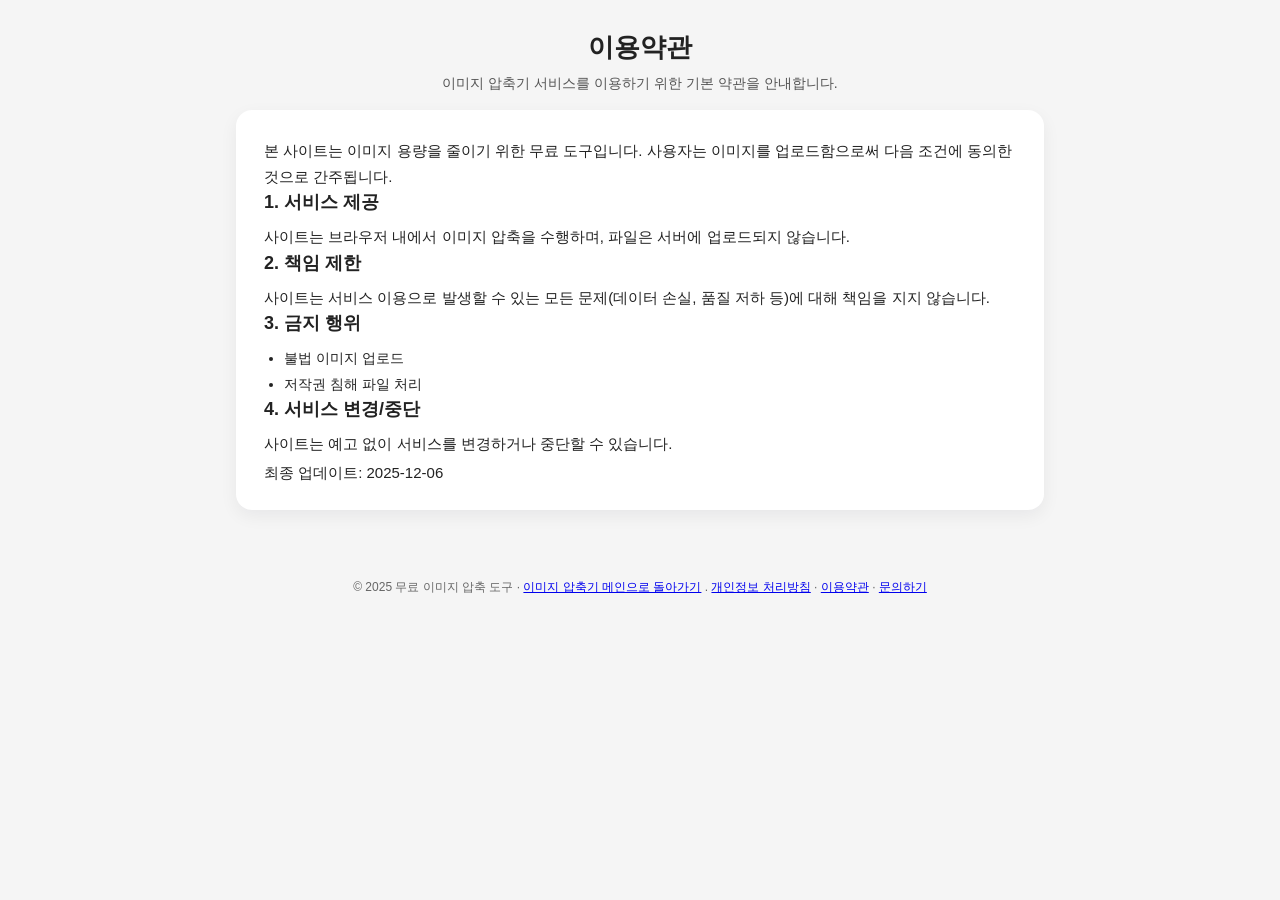
<file: terms.html>
<!DOCTYPE html>
<html lang="ko">
  <head>
    <!-- GA4 -->
    <script
      async
      src="https://www.googletagmanager.com/gtag/js?id=G-76JMEM9KW4"
    ></script>
    <script src="./ga.js"></script>

    <!-- AdSense -->
    <script
      async
      src="https://pagead2.googlesyndication.com/pagead/js/adsbygoogle.js?client=ca-pub-2957418210050904"
      crossorigin="anonymous"
    ></script>

    <meta charset="UTF-8" />
    <title>이용약관 - 이미지 압축기</title>
    <link rel="stylesheet" href="./style.css" />
  </head>
  <body>
    <header class="header">
      <h1>이용약관</h1>
      <p class="subtitle">
        이미지 압축기 서비스를 이용하기 위한 기본 약관을 안내합니다.
      </p>
    </header>

    <main class="container">
      <section class="card">
        <p>
          본 사이트는 이미지 용량을 줄이기 위한 무료 도구입니다. 사용자는
          이미지를 업로드함으로써 다음 조건에 동의한 것으로 간주됩니다.
        </p>

        <h2>1. 서비스 제공</h2>
        <p>
          사이트는 브라우저 내에서 이미지 압축을 수행하며, 파일은 서버에
          업로드되지 않습니다.
        </p>

        <h2>2. 책임 제한</h2>
        <p>
          사이트는 서비스 이용으로 발생할 수 있는 모든 문제(데이터 손실, 품질
          저하 등)에 대해 책임을 지지 않습니다.
        </p>

        <h2>3. 금지 행위</h2>
        <ul>
          <li>불법 이미지 업로드</li>
          <li>저작권 침해 파일 처리</li>
        </ul>

        <h2>4. 서비스 변경/중단</h2>
        <p>사이트는 예고 없이 서비스를 변경하거나 중단할 수 있습니다.</p>

        <p>최종 업데이트: 2025-12-06</p>
      </section>
    </main>

    <footer class="footer">
      © 2025 무료 이미지 압축 도구 ·
      <a href="./index.html">이미지 압축기 메인으로 돌아가기</a> .
      <a href="./privacy.html">개인정보 처리방침</a> ·
      <a href="./terms.html">이용약관</a> ·
      <a href="./contact.html">문의하기</a>
    </footer>
  </body>
</html>
</file>
<file: style.css>
/* 기본 설정 */
* {
  box-sizing: border-box;
  margin: 0;
  padding: 0;
  font-family: -apple-system, BlinkMacSystemFont, "Segoe UI", Roboto,
    "Helvetica Neue", Arial, sans-serif;
}

body {
  background: #f5f5f5;
  color: #222;
  line-height: 1.5;
}

/* 헤더 */
.header {
  text-align: center;
  padding: 28px 12px 16px;
}

.header h1 {
  font-size: 26px;
  font-weight: 700;
  margin-bottom: 6px;
}

.subtitle {
  font-size: 14px;
  color: #555;
}

/* 전체 컨테이너 (툴 + 가이드 공통) */
.container {
  max-width: 840px;
  margin: 0 auto;
  padding: 0 16px 48px;
  display: flex;
  flex-direction: column;
  gap: 22px; /* 카드 사이 간격 */
}

/* 카드 UI (툴/가이드 공통) */
.card {
  background: #ffffff;
  padding: 22px 24px;
  border-radius: 16px;
  box-shadow: 0 6px 18px rgba(15, 23, 42, 0.06);
}

.card h2 {
  font-size: 18px;
  margin-bottom: 8px;
  font-weight: 600;
}

/* 카드 내부 텍스트 기본 */
.card p {
  font-size: 15px;
  line-height: 1.7;
  margin-top: 4px;
}

/* 카드 내부 리스트 기본 */
.card ul {
  margin-top: 10px;
  padding-left: 20px;
  font-size: 14px;
  line-height: 1.6;
}

.card li + li {
  margin-top: 4px;
}

/* 업로드 버튼 */
.upload-btn {
  display: inline-block;
  padding: 10px 16px;
  background: #2563eb;
  color: white;
  font-size: 14px;
  border-radius: 6px;
  cursor: pointer;
  margin-top: 8px;
  font-weight: 600;
}

.upload-btn input {
  display: none;
}

/* 드래그존 */
.drop-zone {
  margin-top: 14px;
  padding: 24px;
  border: 2px dashed #ccc;
  border-radius: 8px;
  text-align: center;
  font-size: 14px;
  color: #555;
  background: #fafafa;
  transition: 0.2s;
}

.drop-zone.dragover {
  background: #eaf0ff;
  border-color: #2563eb;
  color: #2563eb;
}

/* 옵션 영역 */
.options {
  margin-top: 16px;
  display: grid;
  grid-template-columns: repeat(auto-fit, minmax(180px, 1fr));
  gap: 14px;
}

.option label {
  font-size: 13px;
  font-weight: 600;
}

.option input[type="number"],
.option input[type="range"] {
  width: 100%;
  margin-top: 6px;
}

.option.checkbox {
  display: flex;
  align-items: center;
  gap: 6px;
}

/* 압축 버튼 */
.primary-btn {
  margin-top: 18px;
  width: 100%;
  padding: 12px;
  font-size: 15px;
  font-weight: 700;
  border: none;
  background: #16a34a;
  color: white;
  border-radius: 8px;
  cursor: pointer;
}

.primary-btn:hover {
  background: #15803d;
}

/* 상태 텍스트 */
.status {
  margin-top: 8px;
  font-size: 13px;
  color: #555;
}

/* 결과 리스트 */
.result-list {
  margin-top: 12px;
  font-size: 14px;
}

.result-item {
  display: flex;
  align-items: center;
  justify-content: space-between;
  gap: 12px;
  padding: 10px 0;
  border-bottom: 1px solid #eee;
}

.result-item:last-child {
  border-bottom: none;
}

.result-item .info div {
  margin-bottom: 2px;
  font-size: 13px;
}

/* 다운로드 버튼 */
.download-btn {
  padding: 8px 12px;
  background: #2563eb;
  color: white;
  border: none;
  border-radius: 6px;
  font-size: 13px;
  cursor: pointer;
}

.download-btn:hover {
  background: #1e4fbb;
}

/* 광고 카드 */
.ad-card {
  border: 1px dashed #ccc;
  background: #fffef7;
}

.ad-card h2 {
  font-size: 16px;
  margin-bottom: 8px;
  color: #444;
}

.ad-placeholder {
  margin-top: 6px;
  padding: 20px;
  background: #fefce8;
  text-align: center;
  color: #888;
  font-size: 13px;
  border-radius: 6px;
}

/* SEO 글 링크 */
.seo-links ul {
  list-style: disc;
  padding-left: 20px;
}

.seo-links li {
  margin-bottom: 6px;
}

.seo-links a {
  text-decoration: none;
  font-size: 14px;
  color: #2563eb;
}

.seo-links a:hover {
  text-decoration: underline;
}

/* guide-links 스타일 */
.guide-links {
  margin-top: 20px;
  text-align: center;
  font-size: 14px;
  padding: 10px 0;
}

.guide-links a {
  text-decoration: none;
  color: #2563eb;
  margin: 0 8px;
  transition: color 0.2s;
}

.guide-links a:hover {
  color: #1e4fbb;
  text-decoration: underline;
}

/* footer */
.footer {
  text-align: center;
  padding: 20px 0;
  font-size: 12px;
  color: #666;
}

/* 넓은 화면에서 여백 살짝 업 */
@media (min-width: 768px) {
  .card {
    padding: 24px 28px;
  }
}
</file>
